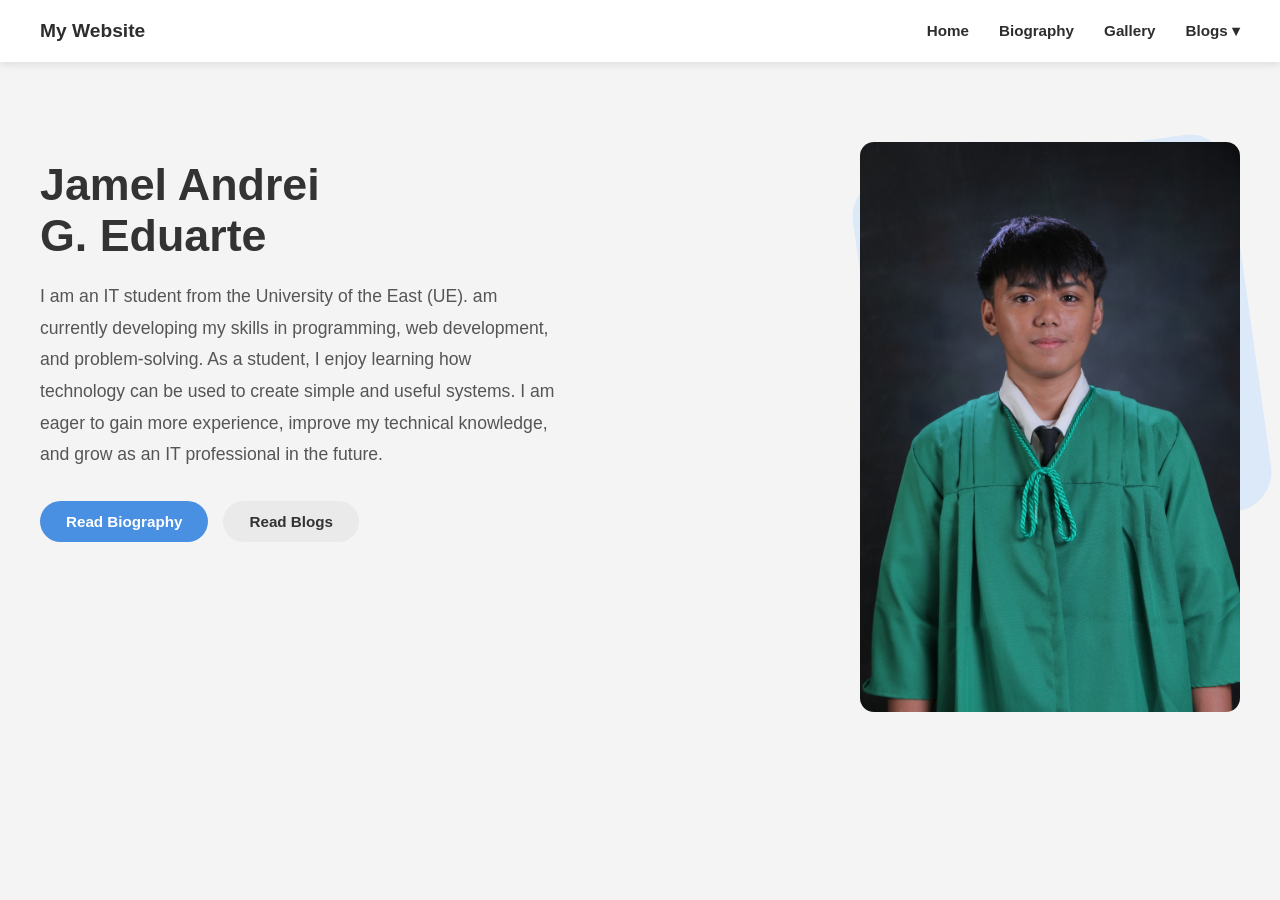
<file: index.html>
<!DOCTYPE html>
<html lang="en">
<head>
    <meta charset="UTF-8">
    <title>Landing Page</title>
    <meta name="viewport" content="width=device-width, initial-scale=1.0">
    <link rel="stylesheet" href="assets/style.css">
</head>
<body>

    <!-- NAVIGATION -->
    <header class="navbar">
        <div class="nav-container">
            <div class="logo">My Website</div>
            <ul class="nav-menu">
                <li><a href="index.html">Home</a></li>
                <li><a href="biography.html">Biography</a></li>
				<li><a href="gallery.html">Gallery</a></li>
                <li class="dropdown">
                    <a href="#">Blogs ▾</a>
                    <ul class="dropdown-menu">
                        <li><a href="blog1.html">AI IN SCHOOL AND WORK</a></li>
                        <li><a href="blog2.html">PERSONAL</a></li>
                        <li><a href="blog3.html">CAREER AND FUTURE GOALS</a></li>
                    </ul>
                </li>
            </ul>
        </div>
    </header>

    <!-- HERO -->
    <section class="hero">
        <div class="hero-text">
            <h1>Jamel Andrei<br>G. Eduarte</h1>
            <p>
                I am an IT student from the University of the East (UE).
                am currently developing my skills in programming, web development, and problem-solving.
                As a student, I enjoy learning how technology can be used to create simple and useful systems.
                I am eager to gain more experience, improve my technical knowledge, and grow as an IT professional in the future.
            </p>

            <div class="hero-buttons">
                <a href="biography.html" class="btn primary">Read Biography</a>
                <a href="blog1.html" class="btn secondary">Read Blogs</a>
            </div>
        </div>

        <div class="hero-visual">
            <div class="shape"></div>
            <img src="assets/images/grad-pic.JPG" alt="Hero Image">
        </div>
    </section>

</body>
</html>
</file>
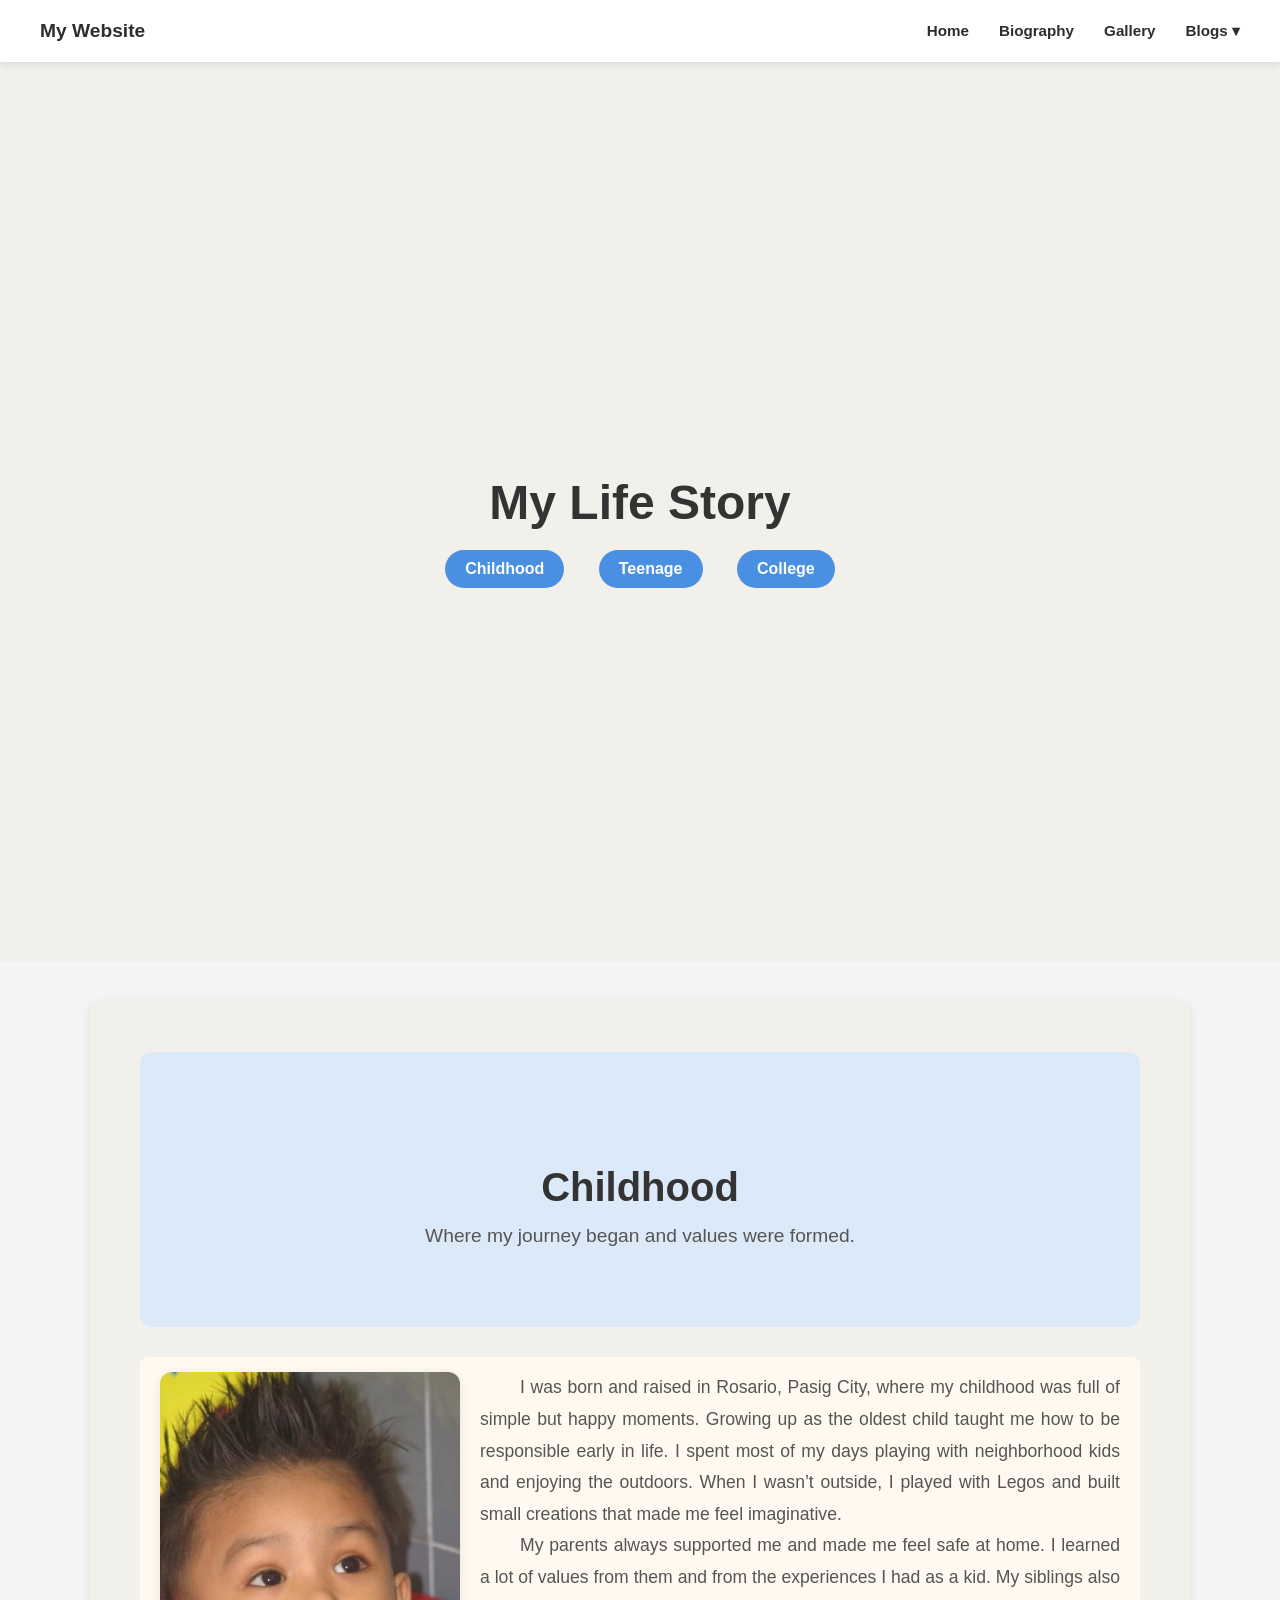
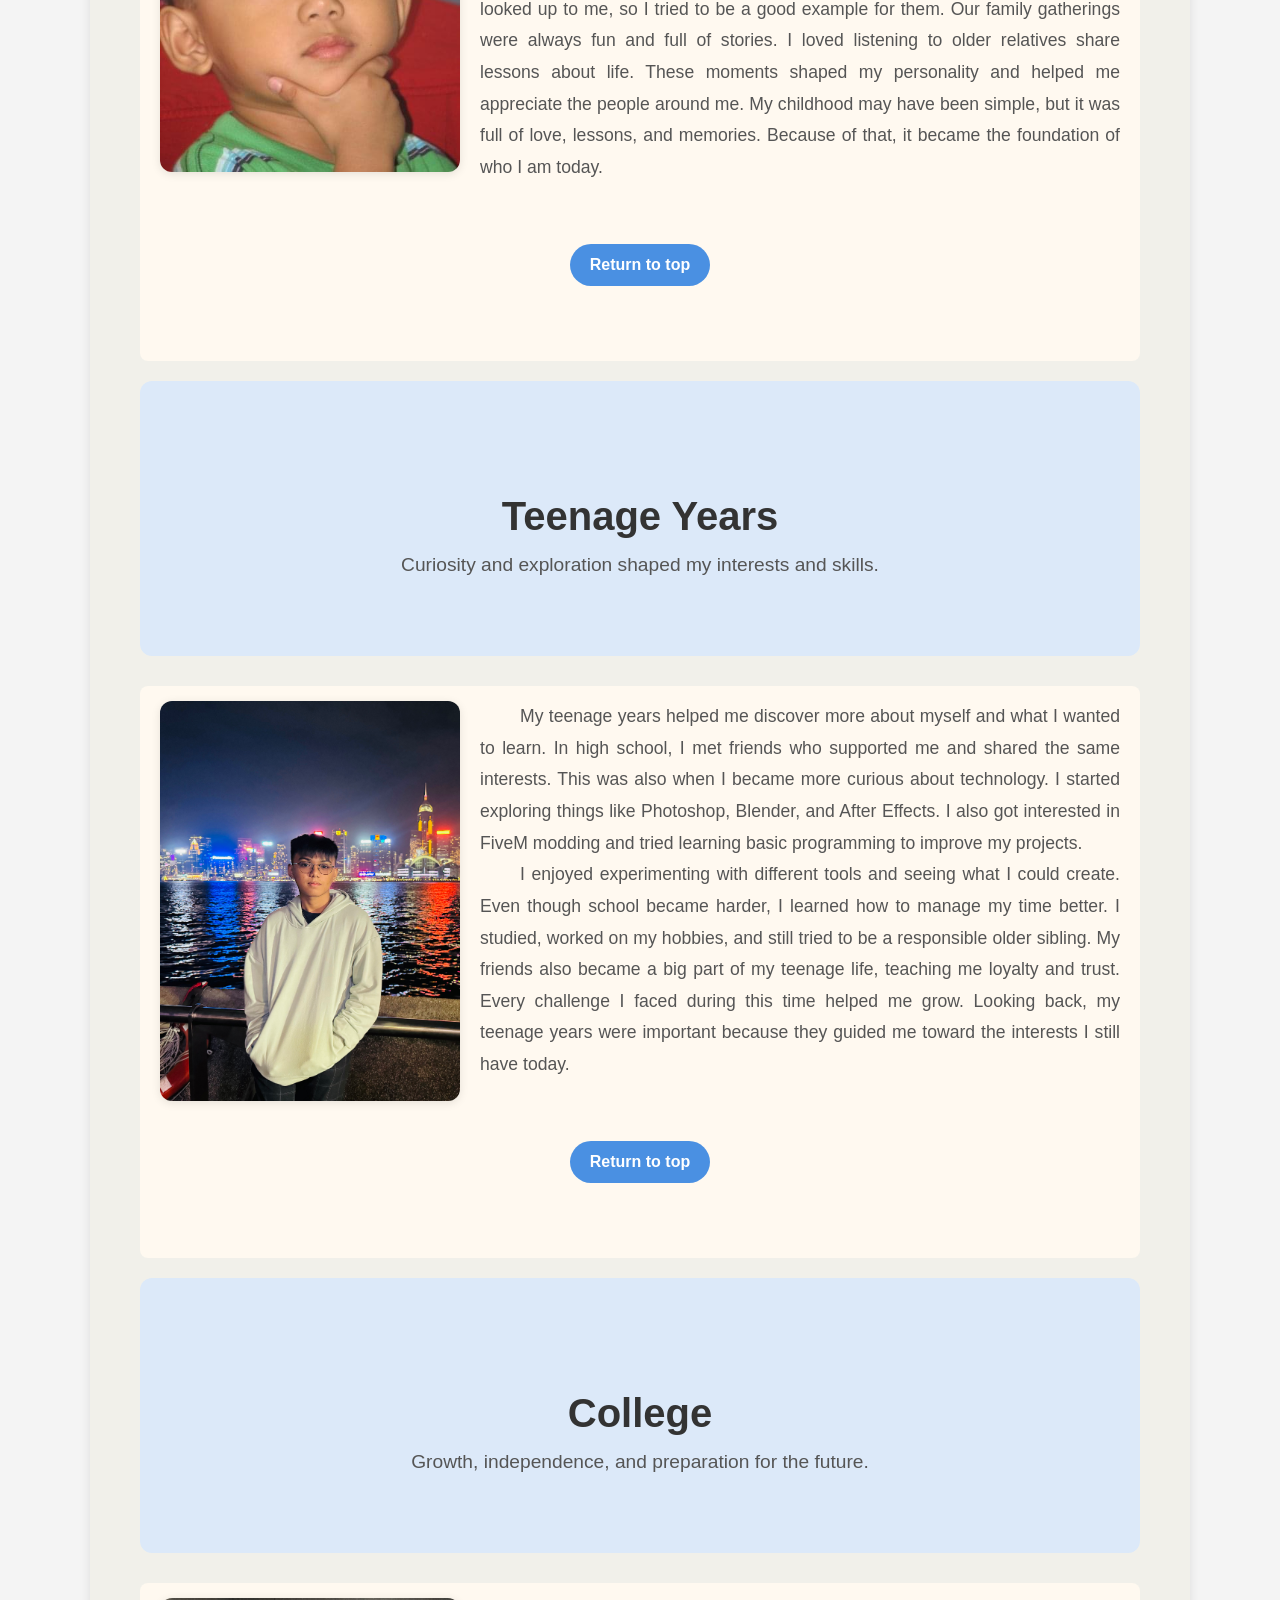
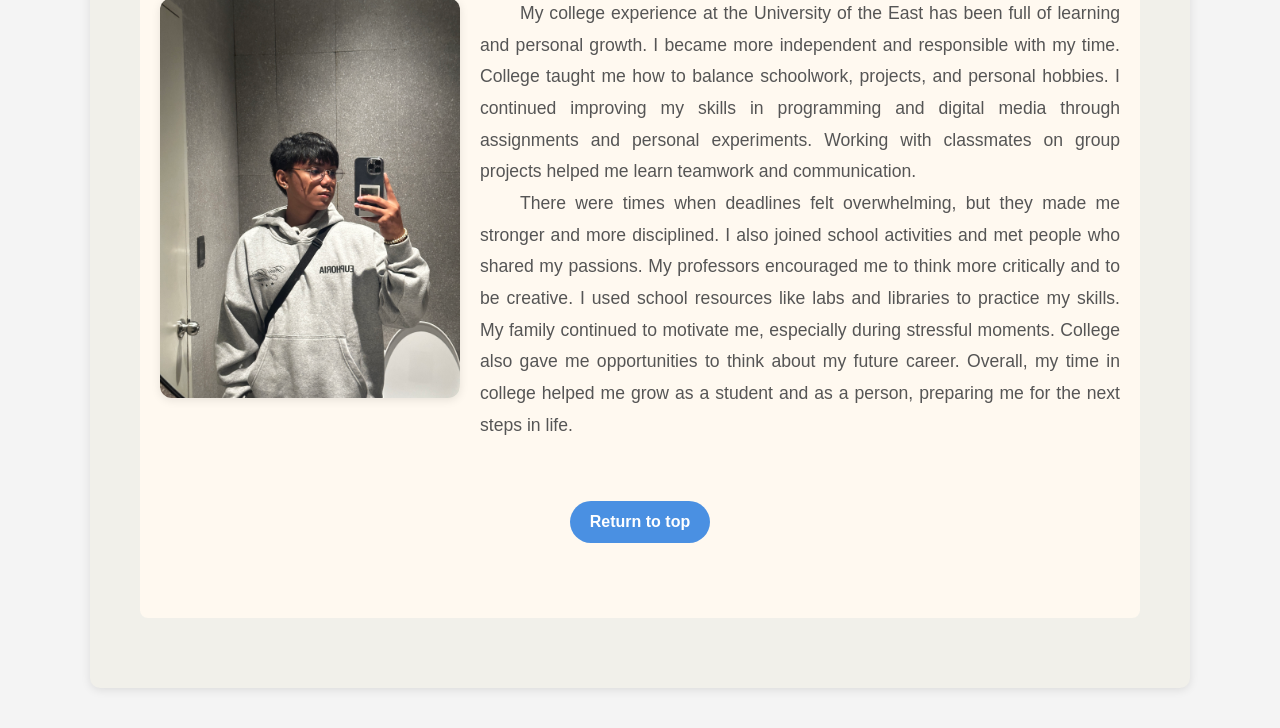
<file: biography.html>
<!DOCTYPE html>
<html lang="en">
<head>
    <meta charset="UTF-8">
    <title>Biography</title>
    <link rel="stylesheet" href="assets/style.css">
</head>
<body id="top">

    <!-- EXISTING NAVBAR -->
    <header class="navbar">
        <div class="nav-container">
            <div class="logo">My Website</div>
            <ul class="nav-menu">
                <li><a href="index.html">Home</a></li>
                <li><a href="biography.html">Biography</a></li>
				<li><a href="gallery.html">Gallery</a></li>
                <li class="dropdown">
                    <a href="#">Blogs ▾</a>
                    <ul class="dropdown-menu">
                        <li><a href="blog1.html">AI IN SCHOOL AND WORK</a></li>
                        <li><a href="blog2.html">PERSONAL</a></li>
                        <li><a href="blog3.html">CAREER AND FUTURE GOALS</a></li>
                    </ul>
                </li>
            </ul>
        </div>
    </header>

    <!-- MAIN HERO (FULL PAGE INTRO) -->
    <section class="bio-hero">
        <div class="bio-hero-text">
            <h1>My Life Story</h1>
            <div class="bio-links">
                <a href="#childhood">Childhood</a>
                <a href="#teenage">Teenage</a>
                <a href="#college">College</a>
            </div>
        </div>
    </section>

    <div class="blog">

        <!-- CHILDHOOD HERO -->
        <section class="section-hero" id="childhood">
            <h2>Childhood</h2>
            <p>Where my journey began and values were formed.</p>
        </section>
        <div class="paragraph">
            <div class="side-image">
                <img src="assets/images/childhood.JPG" alt="Childhood">
            </div>
            <p>
                I was born and raised in Rosario, Pasig City, where my childhood was full of simple but happy moments. 
                Growing up as the oldest child taught me how to be responsible early in life. 
                I spent most of my days playing with neighborhood kids and enjoying the outdoors. 
                When I wasn’t outside, I played with Legos and built small creations that made me feel imaginative. 
            </p>
            <p>
                My parents always supported me and made me feel safe at home. 
                I learned a lot of values from them and from the experiences I had as a kid. 
                My siblings also looked up to me, so I tried to be a good example for them. 
                Our family gatherings were always fun and full of stories. 
                I loved listening to older relatives share lessons about life. 
                These moments shaped my personality and helped me appreciate the people around me. 
                My childhood may have been simple, but it was full of love, lessons, and memories. Because of that, it became the foundation of who I am today.
            </p>
            <a href="#top" class="top-btn">Return to top</a>
        </div>

        <!-- TEENAGE HERO -->
        <section class="section-hero" id="teenage">
            <h2>Teenage Years</h2>
            <p>Curiosity and exploration shaped my interests and skills.</p>
        </section>
        <div class="paragraph">
            <div class="side-image">
                <img src="assets/images/teen.jpg" alt="Teenage">
            </div>
            <p>
                My teenage years helped me discover more about myself and what I wanted to learn.
                In high school, I met friends who supported me and shared the same interests.
                This was also when I became more curious about technology.
                I started exploring things like Photoshop, Blender, and After Effects.
                I also got interested in FiveM modding and tried learning basic programming to improve my projects.
            </p>
            <p>
                I enjoyed experimenting with different tools and seeing what I could create. Even though school became harder, I learned how to manage my time better.
                I studied, worked on my hobbies, and still tried to be a responsible older sibling. 
                My friends also became a big part of my teenage life, teaching me loyalty and trust. 
                Every challenge I faced during this time helped me grow. Looking back, my teenage years were important because they guided me toward the interests I still have today.
            </p>
            <a href="#top" class="top-btn">Return to top</a>
        </div>

        <!-- COLLEGE HERO -->
        <section class="section-hero" id="college">
            <h2>College</h2>
            <p>Growth, independence, and preparation for the future.</p>
        </section>
        <div class="paragraph">
            <div class="side-image">
                <img src="assets/images/college.JPG" alt="College">
            </div>
            <p>
                 My college experience at the University of the East has been full of learning and personal growth.
                I became more independent and responsible with my time. College taught me how to balance schoolwork, projects, and personal hobbies.
                I continued improving my skills in programming and digital media through assignments and personal experiments. 
                Working with classmates on group projects helped me learn teamwork and communication. 
               
            </p>
            <p>
                 There were times when deadlines felt overwhelming, but they made me stronger and more disciplined.
                I also joined school activities and met people who shared my passions. My professors encouraged me to think more critically and to be creative. 
                I used school resources like labs and libraries to practice my skills. My family continued to motivate me, especially during stressful moments. 
                College also gave me opportunities to think about my future career. Overall, my time in college helped me grow as a student and as a person, preparing me for the next steps in life.
            </p>
            <a href="#top" class="top-btn">Return to top</a>
        </div>

    </div>

</body>
</html>
</file>
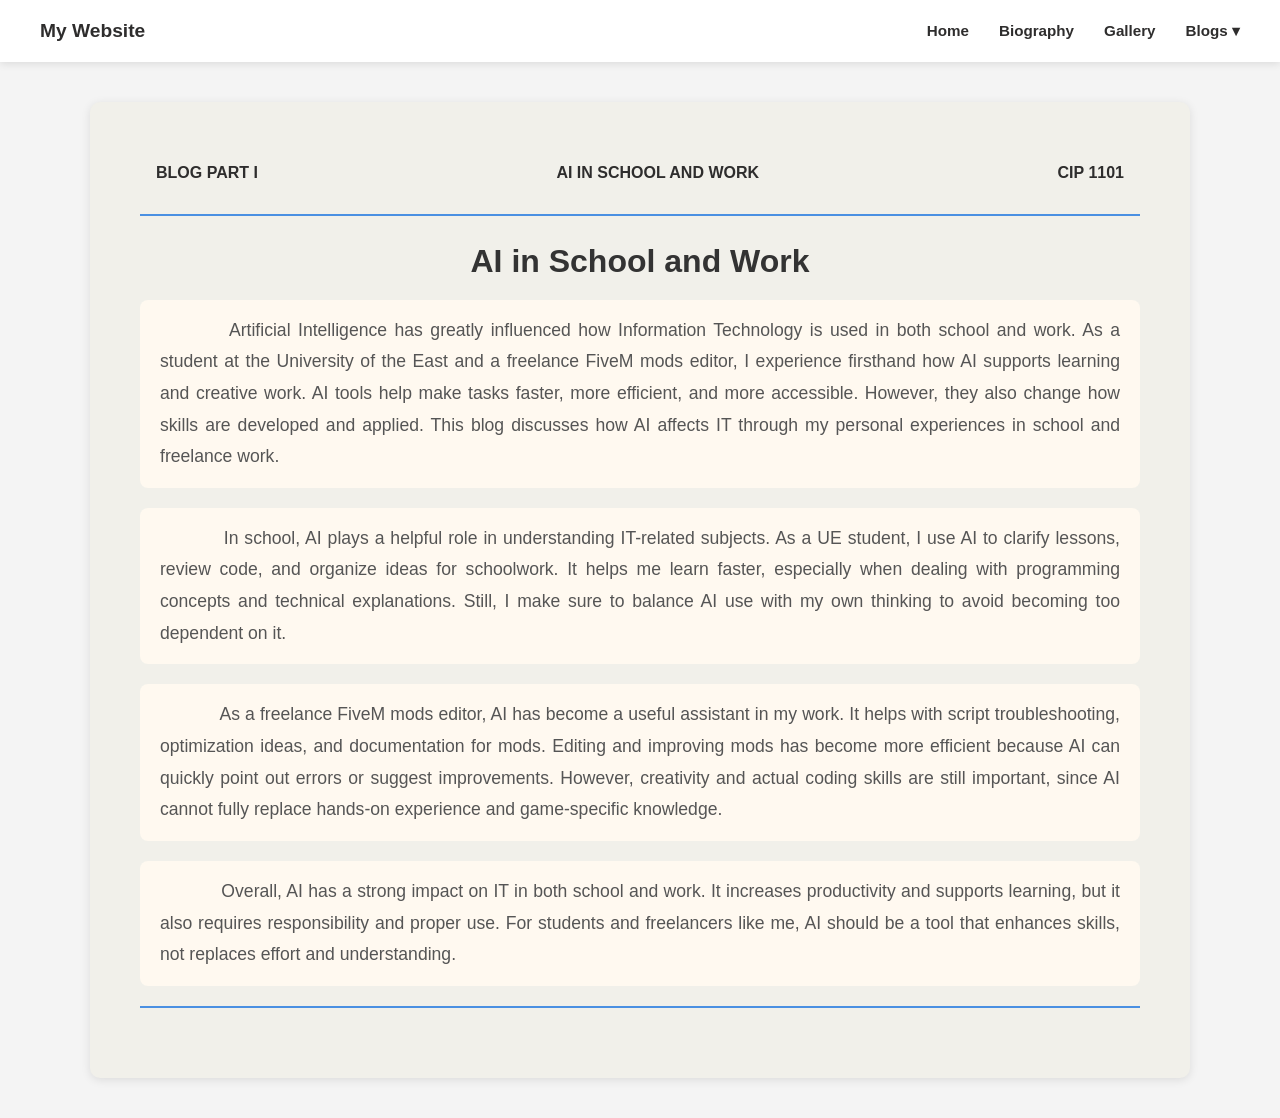
<file: blog1.html>
<!DOCTYPE html>
<html lang="en">
<head>
    <meta charset="UTF-8">
    <title>AI in School and Work</title>
    <link rel="stylesheet" href="assets/style.css">
</head>
<body>

    <!-- NAVIGATION -->
    <header class="navbar">
        <div class="nav-container">
            <div class="logo">My Website</div>
            <ul class="nav-menu">
                <li><a href="index.html">Home</a></li>
                <li><a href="biography.html">Biography</a></li>
				<li><a href="gallery.html">Gallery</a></li>
                <li class="dropdown">
                    <a href="#">Blogs ▾</a>
                    <ul class="dropdown-menu">
                        <li><a href="blog1.html">AI IN SCHOOL AND WORK</a></li>
                        <li><a href="blog2.html">PERSONAL</a></li>
                        <li><a href="blog3.html">CAREER AND FUTURE GOALS</a></li>
                    </ul>
                </li>
            </ul>
        </div>
    </header>

    <div class="blog">
        <div class="toptext">
            <span>BLOG PART I</span>
            <span>AI IN SCHOOL AND WORK</span>
            <span>CIP 1101</span>
        </div>

        <hr>

        <h2>AI in School and Work</h2>

        <div class="paragraph">
            <p>&nbsp;&nbsp;&nbsp;&nbsp;Artificial Intelligence has greatly influenced how Information Technology
            is used in both school and work. As a student at the University of the East and a
            freelance FiveM mods editor, I experience firsthand how AI supports learning and
            creative work. AI tools help make tasks faster, more efficient, and more accessible.
            However, they also change how skills are developed and applied. This blog discusses
            how AI affects IT through my personal experiences in school and freelance work.</p>
        </div>

        <div class="paragraph">
            <p>&nbsp;&nbsp;&nbsp;&nbsp;In school, AI plays a helpful role in understanding IT-related subjects. As a UE
            student, I use AI to clarify lessons, review code, and organize ideas for schoolwork.
            It helps me learn faster, especially when dealing with programming concepts and
            technical explanations. Still, I make sure to balance AI use with my own thinking to
            avoid becoming too dependent on it.</p>
        </div>

        <div class="paragraph">
            <p>&nbsp;&nbsp;&nbsp;&nbsp;As a freelance FiveM mods editor, AI has become a useful assistant in my work. It helps
            with script troubleshooting, optimization ideas, and documentation for mods. Editing
            and improving mods has become more efficient because AI can quickly point out errors
            or suggest improvements. However, creativity and actual coding skills are still
            important, since AI cannot fully replace hands-on experience and game-specific
            knowledge.</p>
        </div>

        <div class="paragraph">
            <p>&nbsp;&nbsp;&nbsp;&nbsp;Overall, AI has a strong impact on IT in both school and work. It increases
            productivity and supports learning, but it also requires responsibility and proper
            use. For students and freelancers like me, AI should be a tool that enhances skills,
            not replaces effort and understanding.</p>
        </div>

        <hr>
    </div>

</body>
</html>
</file>
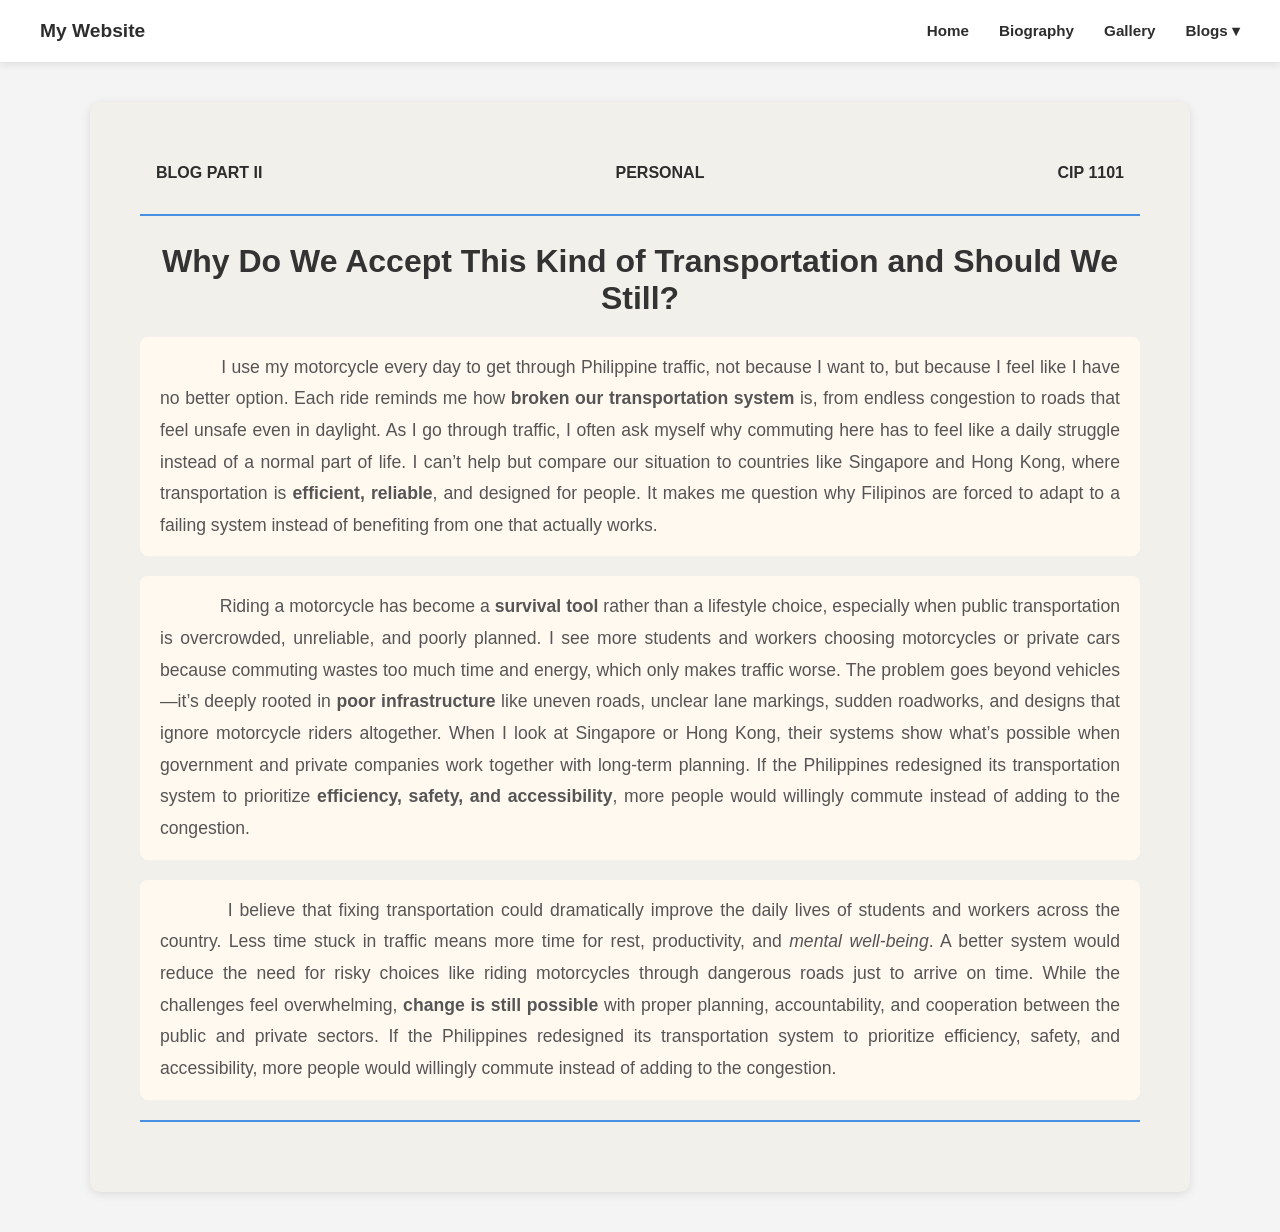
<file: blog2.html>
<!DOCTYPE html>
<html lang="en">
<head>
    <meta charset="UTF-8">
    <title>Transportation Issues</title>
    <link rel="stylesheet" href="assets/style.css">
</head>
<body>

    <!-- NAVIGATION -->
    <header class="navbar">
        <div class="nav-container">
            <div class="logo">My Website</div>
            <ul class="nav-menu">
                <li><a href="index.html">Home</a></li>
                <li><a href="biography.html">Biography</a></li>
				<li><a href="gallery.html">Gallery</a></li>
                <li class="dropdown">
                    <a href="#">Blogs ▾</a>
                    <ul class="dropdown-menu">
                        <li><a href="blog1.html">AI IN SCHOOL AND WORK</a></li>
                        <li><a href="blog2.html">PERSONAL</a></li>
                        <li><a href="blog3.html">CAREER AND FUTURE GOALS</a></li>
                    </ul>
                </li>
            </ul>
        </div>
    </header>

    <div class="blog">
        <div class="toptext">
            <span>BLOG PART II</span>
            <span>PERSONAL</span>
            <span>CIP 1101</span>
        </div>

        <hr>

        <h2>Why Do We Accept This Kind of Transportation and Should We Still?</h2>

        <div class="paragraph">
            <p>&nbsp;&nbsp;&nbsp;&nbsp;I use my motorcycle every day to get through Philippine traffic, not because I want to, but because I feel like I have no better option.
            Each ride reminds me how <strong>broken our transportation system</strong> is, from endless congestion to roads that feel unsafe even in daylight.
            As I go through traffic, I often ask myself why commuting here has to feel like a daily struggle instead of a normal part of life.
            I can’t help but compare our situation to countries like Singapore and Hong Kong, where transportation is <strong>efficient, reliable</strong>, and designed for people.
            It makes me question why Filipinos are forced to adapt to a failing system instead of benefiting from one that actually works.</p>
        </div>

        <div class="paragraph">
            <p>&nbsp;&nbsp;&nbsp;&nbsp;Riding a motorcycle has become a <strong>survival tool</strong> rather than a lifestyle choice, especially when public transportation is overcrowded, unreliable, and poorly planned.
            I see more students and workers choosing motorcycles or private cars because commuting wastes too much time and energy, which only makes traffic worse.
            The problem goes beyond vehicles—it’s deeply rooted in <strong>poor infrastructure</strong> like uneven roads, unclear lane markings, sudden roadworks, and designs that ignore motorcycle riders altogether.
            When I look at Singapore or Hong Kong, their systems show what’s possible when government and private companies work together with long-term planning.
            If the Philippines redesigned its transportation system to prioritize <strong>efficiency, safety, and accessibility</strong>, more people would willingly commute instead of adding to the congestion.</p>
        </div>

        <div class="paragraph">
            <p>&nbsp;&nbsp;&nbsp;&nbsp;I believe that fixing transportation could dramatically improve the daily lives of students and workers across the country.
            Less time stuck in traffic means more time for rest, productivity, and <em>mental well-being</em>.
            A better system would reduce the need for risky choices like riding motorcycles through dangerous roads just to arrive on time.
            While the challenges feel overwhelming, <strong>change is still possible</strong> with proper planning, accountability, and cooperation between the public and private sectors.
            If the Philippines redesigned its transportation system to prioritize efficiency, safety, and accessibility, more people would willingly commute instead of adding to the congestion.</p>
        </div>

        <hr>
    </div>

</body>
</html>
</file>
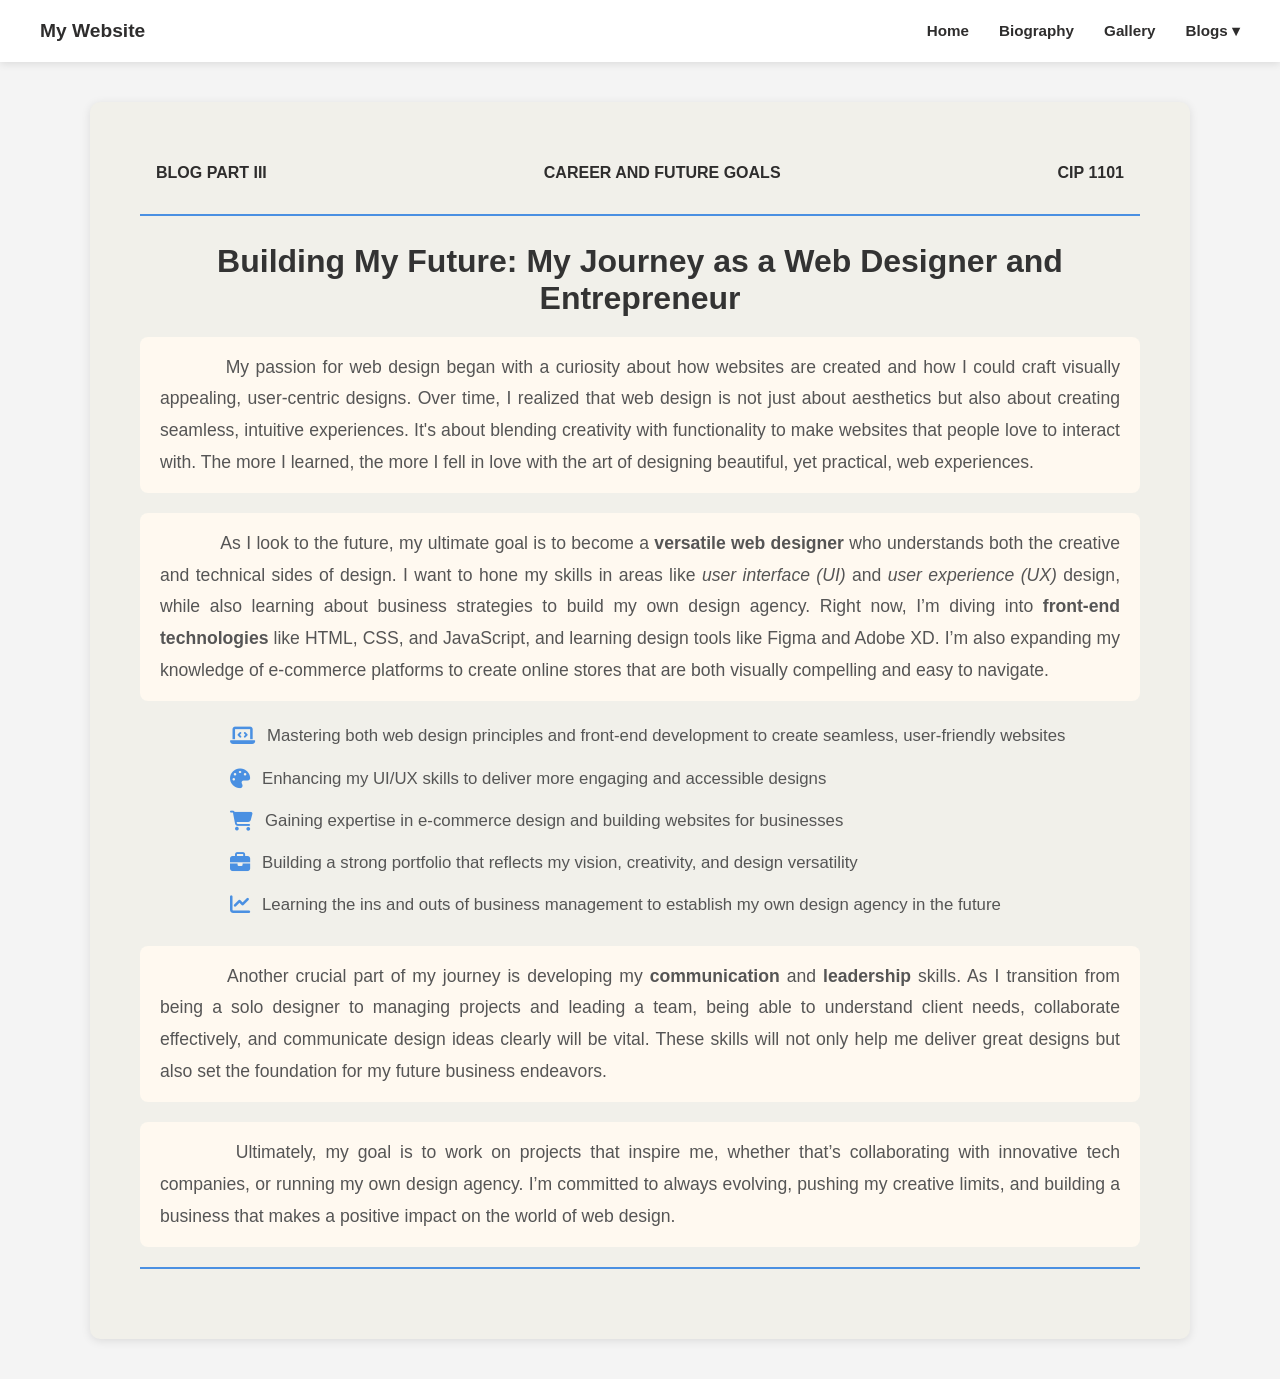
<file: blog3.html>
<!DOCTYPE html>
<html lang="en">
<head>
    <meta charset="UTF-8">
    <title>Building My Future</title>
    <link rel="stylesheet" href="assets/style.css">
    <link rel="stylesheet" href="https://cdnjs.cloudflare.com/ajax/libs/font-awesome/6.5.0/css/all.min.css">
</head>
<body>

    <!-- NAVIGATION -->
    <header class="navbar">
        <div class="nav-container">
            <div class="logo">My Website</div>
            <ul class="nav-menu">
                <li><a href="index.html">Home</a></li>
                <li><a href="biography.html">Biography</a></li>
				<li><a href="gallery.html">Gallery</a></li>
                <li class="dropdown">
                    <a href="#">Blogs ▾</a>
                    <ul class="dropdown-menu">
                        <li><a href="blog1.html">AI IN SCHOOL AND WORK</a></li>
                        <li><a href="blog2.html">PERSONAL</a></li>
                        <li><a href="blog3.html">CAREER AND FUTURE GOALS</a></li>
                    </ul>
                </li>
            </ul>
        </div>
    </header>

    <div class="blog">
        <div class="toptext">
            <span>BLOG PART III</span>
            <span>CAREER AND FUTURE GOALS</span>
            <span>CIP 1101</span>
        </div>

        <hr>

        <h2>Building My Future: My Journey as a Web Designer and Entrepreneur</h2>

        <div class="paragraph">
            <p>&nbsp;&nbsp;&nbsp;&nbsp;My passion for web design began with a curiosity about how websites are created and how I could craft visually appealing, user-centric designs. Over time, I realized that web design is not just about aesthetics but also about creating seamless, intuitive experiences. It's about blending creativity with functionality to make websites that people love to interact with. The more I learned, the more I fell in love with the art of designing beautiful, yet practical, web experiences.</p>
        </div>

        <div class="paragraph">
            <p>&nbsp;&nbsp;&nbsp;&nbsp;As I look to the future, my ultimate goal is to become a <strong>versatile web designer</strong> who understands both the creative and technical sides of design. I want to hone my skills in areas like <em>user interface (UI)</em> and <em>user experience (UX)</em> design, while also learning about business strategies to build my own design agency. Right now, I’m diving into <strong>front-end technologies</strong> like HTML, CSS, and JavaScript, and learning design tools like Figma and Adobe XD. I’m also expanding my knowledge of e-commerce platforms to create online stores that are both visually compelling and easy to navigate.</p>
        </div>

        <ul class="custom-list">
            <li><i class="fa-solid fa-laptop-code"></i> Mastering both web design principles and front-end development to create seamless, user-friendly websites</li>
            <li><i class="fa-solid fa-palette"></i> Enhancing my UI/UX skills to deliver more engaging and accessible designs</li>
            <li><i class="fa-solid fa-cart-shopping"></i> Gaining expertise in e-commerce design and building websites for businesses</li>
            <li><i class="fa-solid fa-briefcase"></i> Building a strong portfolio that reflects my vision, creativity, and design versatility</li>
            <li><i class="fa-solid fa-chart-line"></i> Learning the ins and outs of business management to establish my own design agency in the future</li>
        </ul>

        <div class="paragraph">
            <p>&nbsp;&nbsp;&nbsp;&nbsp;Another crucial part of my journey is developing my <strong>communication</strong> and <strong>leadership</strong> skills. As I transition from being a solo designer to managing projects and leading a team, being able to understand client needs, collaborate effectively, and communicate design ideas clearly will be vital. These skills will not only help me deliver great designs but also set the foundation for my future business endeavors.</p>
        </div>

        <div class="paragraph">
            <p>&nbsp;&nbsp;&nbsp;&nbsp;Ultimately, my goal is to work on projects that inspire me, whether that’s collaborating with innovative tech companies, or running my own design agency. I’m committed to always evolving, pushing my creative limits, and building a business that makes a positive impact on the world of web design.</p>
        </div>

        <hr>
    </div>

</body>
</html>
</file>
<file: assets/style.css>
/* =======================
   GLOBAL STYLES
======================== */
body {
    font-family: Arial, sans-serif;
    background-color: #f4f4f4;
    margin: 0;
    padding: 0;
}

a {
    text-decoration: none;
}

/* =======================
   NAVIGATION BAR
======================== */
.navbar {
    background-color: #ffffff;
    box-shadow: 0 2px 8px rgba(0,0,0,0.1);
    position: sticky;
    top: 0;
    z-index: 1000;
}

.nav-container {
    max-width: 1200px;
    margin: auto;
    padding: 14px 30px;
    display: flex;
    justify-content: space-between;
    align-items: center;
}

.logo {
    font-size: 1.2em;
    font-weight: bold;
    color: #2e2d2d;
}

.nav-menu {
    list-style: none;
    display: flex;
    gap: 30px;
    margin: 0;
    padding: 0;
}

.nav-menu a {
    color: #2e2d2d;
    font-weight: bold;
    font-size: 0.95em;
    display: block;
    padding: 8px 0;
}

.nav-menu a:hover {
    color: #4a90e2;
}

/* Dropdown */
.dropdown {
    position: relative; /* important for absolute menu positioning */
}

.dropdown .dropdown-menu {
    display: none; /* hide by default */
    position: absolute;
    top: 100%; /* directly below the parent */
    left: 0;
    background-color: #ffffff;
    list-style: none;
    padding: 10px 0;
    border-radius: 8px;
    box-shadow: 0 4px 12px rgba(0,0,0,0.15);
    min-width: 160px;
    z-index: 1000;
}

.dropdown .dropdown-menu li {
    padding: 0;
}

.dropdown .dropdown-menu li a {
    color: #333;
    font-weight: normal;
    padding: 8px 20px;
}

.dropdown .dropdown-menu li a:hover {
    color: #4a90e2;
    background-color: #f4f4f4;
}

.dropdown:hover .dropdown-menu {
    display: block;
}

/* =======================
   HERO SECTION
======================== */
.hero {
    max-width: 1200px;
    margin: 60px auto;
    padding: 0 40px;
    display: flex;
    align-items: center;
    justify-content: space-between;
    gap: 50px;
}

.hero-text {
    max-width: 520px;
}

.hero-text h1 {
    font-size: 2.8em;
    color: #333;
    margin-bottom: 20px;
    font-family: Verdana, sans-serif;
}

.hero-text p {
    font-size: 1.1em;
    color: #555;
    line-height: 1.8;
    margin-bottom: 30px;
}

.hero-buttons {
    display: flex;
    gap: 15px;
}

.btn {
    padding: 12px 26px;
    border-radius: 25px;
    font-size: 0.95em;
    font-weight: bold;
}

.btn.primary {
    background-color: #4a90e2;
    color: #ffffff;
}

.btn.primary:hover {
    background-color: #357abd;
}

.btn.secondary {
    background-color: #eaeaea;
    color: #333;
}

.btn.secondary:hover {
    background-color: #dcdcdc;
}

/* Hero Image & Shape */
.hero-visual {
    position: relative;
    width: 380px;
    height: 380px;
}

.hero-visual img {
    width: 100%;
    border-radius: 14px;
    position: relative;
    z-index: 2;
}

.shape {
    position: absolute;
    width: 100%;
    height: 100%;
    background-color: #dce9f9;
    border-radius: 40px;
    transform: rotate(-8deg);
    top: 12px;
    left: 12px;
    z-index: 1;
}

/* =======================
   BLOG STYLES
======================== */
.toptext {
    display: flex;
    justify-content: space-between;
    width: 100%;
    padding: 12px 16px;
    box-sizing: border-box;
    color: #2e2d2d;
    font-weight: bold;
    font-size: 16px;
}

.blog {
    max-width: 1000px;
    margin: 40px auto;
    padding: 50px;
    background-color: #f1f0ea;
    box-shadow: 0 2px 10px rgba(0, 0, 0, 0.1);
    border-radius: 10px;
}

.blog h2 {
    color: #333;
    font-size: 2em;
    margin-bottom: 20px;
    text-align: center;
    font-family: Verdana, sans-serif;
}

.paragraph {
    background-color: #fff9f0;
    padding: 15px 20px;
    margin-bottom: 20px;
    border-radius: 8px;
}

.paragraph p {
    text-indent: 40px;
    color: #555;
    font-size: 1.1em;
    line-height: 1.8;
    text-align: justify;
    margin: 0;
}

.custom-list {
    margin-left: 50px;
    color: #555;
    font-size: 1.05em;
    line-height: 1.8;
    margin-bottom: 25px;
    list-style: none; 
}

.custom-list li {
    margin-bottom: 12px;
    display: flex;
    align-items: center;
}

.custom-list li i {
    color: #4a90e2;
    margin-right: 12px;
    font-size: 1.2em;
}

hr {
    margin: 20px 0;
    border: none;
    height: 2px;
    background-color: #4a90e2;
}


/* =======================
   RESPONSIVE
======================== */
@media (max-width: 900px) {
    .hero {
        flex-direction: column;
        text-align: center;
    }

    .hero-buttons {
        justify-content: center;
    }

    .hero-visual {
        margin-top: 40px;
    }

    .nav-menu {
        flex-direction: column;
        gap: 10px;
    }

    .dropdown .dropdown-menu {
        position: static;
        box-shadow: none;
    }

    .toptext {
        flex-direction: column;
        gap: 5px;
        text-align: center;
    }

    .blog {
        padding: 30px;
    }
}




/* HERO SECTION AT TOP */
.bio-hero {
    height: 100vh; /* full viewport height */
    display: flex;
    justify-content: center;
    align-items: center;
    text-align: center;
    background: #f1f0ea;
    position: relative;
}

.bio-hero-text h1 {
    font-size: 3em;
    color: #333;
    margin-bottom: 20px;
}

.bio-links a {
    display: inline-block;
    margin: 0 15px;
    padding: 10px 20px;
    background-color: #4a90e2;
    color: #fff;
    border-radius: 25px;
    font-weight: bold;
    text-decoration: none;
}

.bio-links a:hover {
    background-color: #357abd;
}

/* SIDE IMAGE STYLE */
.side-image {
    float: left; /* image on the left */
    margin-right: 20px;
    margin-bottom: 15px;
    max-width: 300px;
}

.side-image img {
    width: 100%;
    border-radius: 12px;
    box-shadow: 0 2px 10px rgba(0,0,0,0.1);
}

/* Clear floats after paragraphs */
.paragraph::after {
    content: "";
    display: table;
    clear: both;
}

/* HERO STYLE FOR EACH SECTION */
.section-hero {
    background-color: #dce9f9;
    padding: 80px 50px;
    text-align: center;
    margin-bottom: 30px;
    border-radius: 12px;
}

.section-hero h2 {
    font-size: 2.5em;
    margin-bottom: 15px;
    color: #333;
}

.section-hero p {
    font-size: 1.2em;
    color: #555;
    margin: 0 auto;
    max-width: 800px;
}

/* SIDE IMAGE STYLE */
.side-image {
    float: left;
    margin-right: 20px;
    margin-bottom: 15px;
    max-width: 300px;
}

.side-image img {
    width: 100%;
    border-radius: 12px;
    box-shadow: 0 2px 10px rgba(0,0,0,0.1);
}

.paragraph::after {
    content: "";
    display: table;
    clear: both;
}

/* RETURN TO TOP */
.top-btn {
    display: block;
    width: fit-content;
    margin: 60px auto;
    background-color: #4a90e2;
    color: #fff;
    text-decoration: none;
    border-radius: 25px;
    font-weight: bold;
    font-size: 16px;
    padding: 12px 20px;
}

.top-btn:hover {
    background-color: #357abd;
}



/* RESPONSIVE */
@media (max-width: 900px) {
    .side-image {
        float: none;
        margin: 0 auto 15px auto;
        max-width: 100%;
    }

    .section-hero h2 {
        font-size: 2em;
    }

    .section-hero p {
        font-size: 1em;
    }
}


/* Adjust spacing for mobile */
@media (max-width: 900px) {
    .side-image {
        float: none;
        margin: 0 auto 15px auto;
        max-width: 100%;
    }

    .bio-hero-text h1 {
        font-size: 2em;
    }

    .bio-links a {
        margin: 10px;
        padding: 8px 16px;
    }
}
</file>
